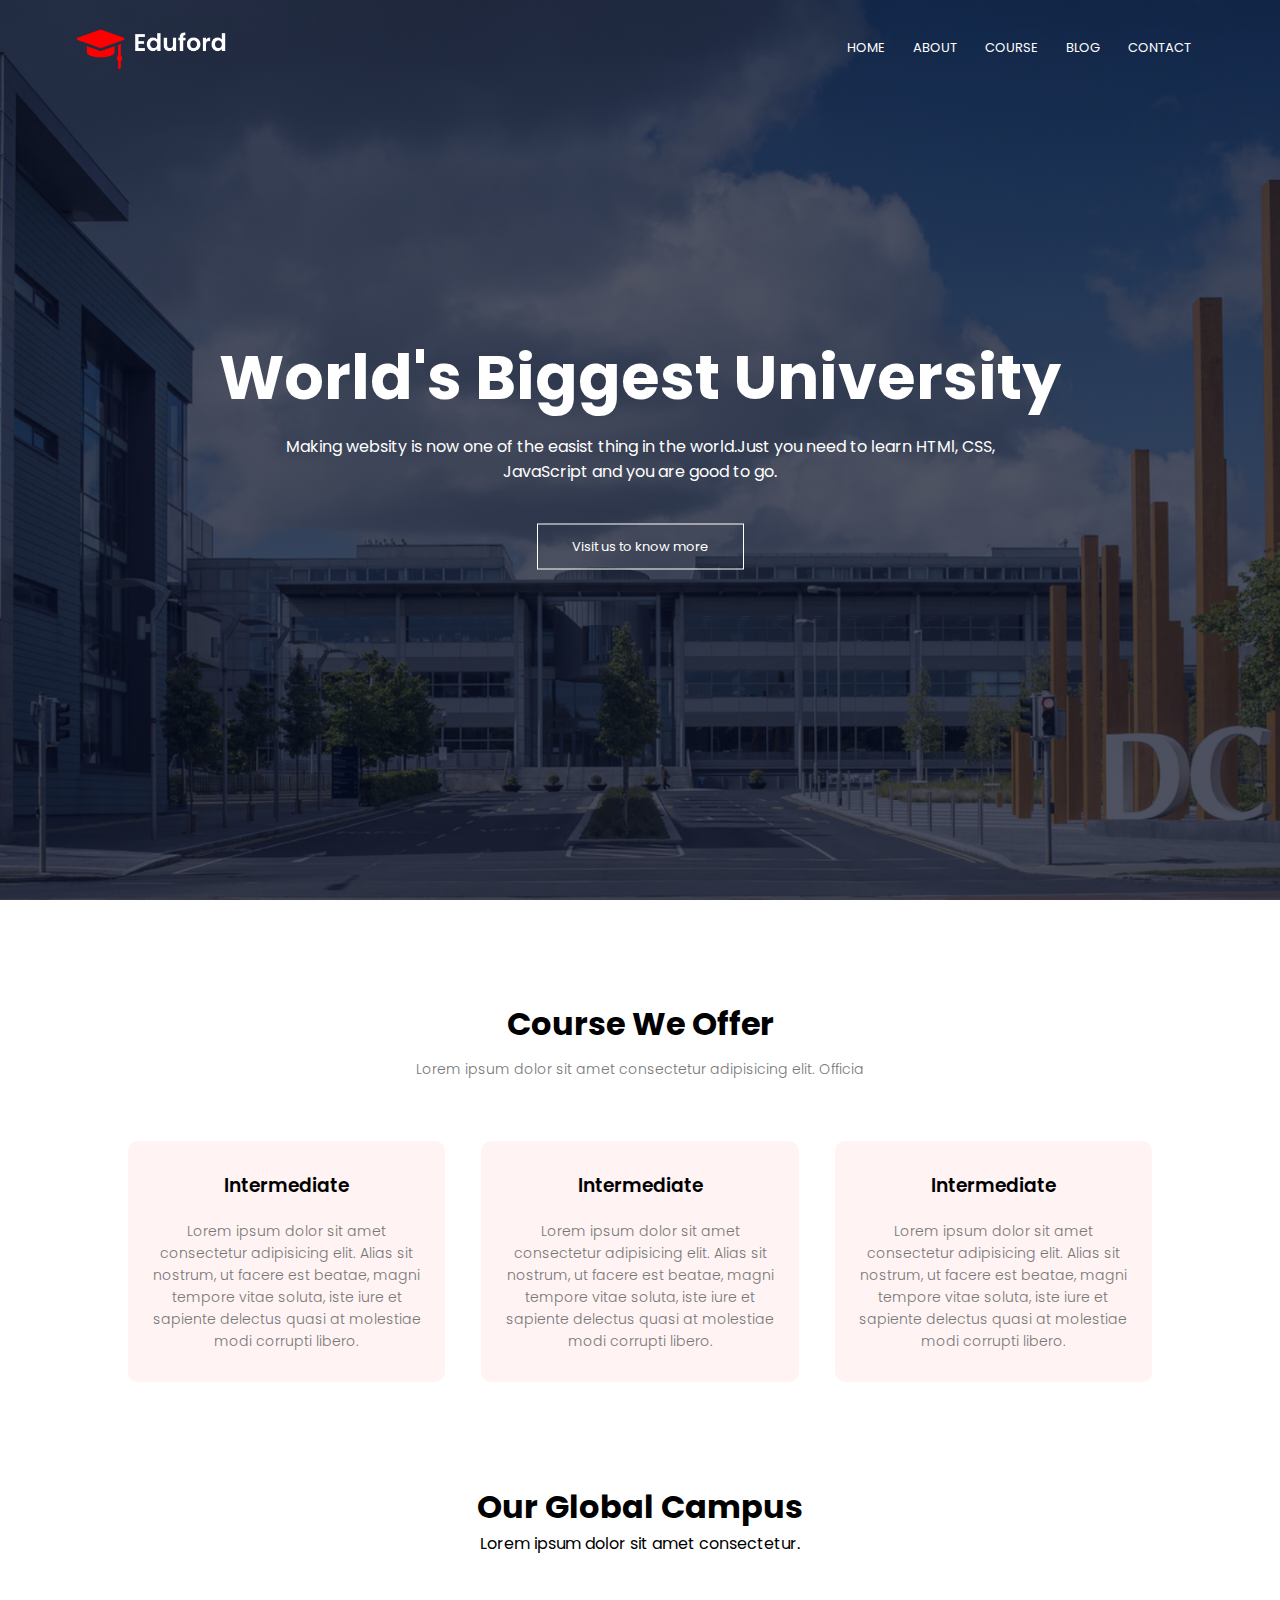
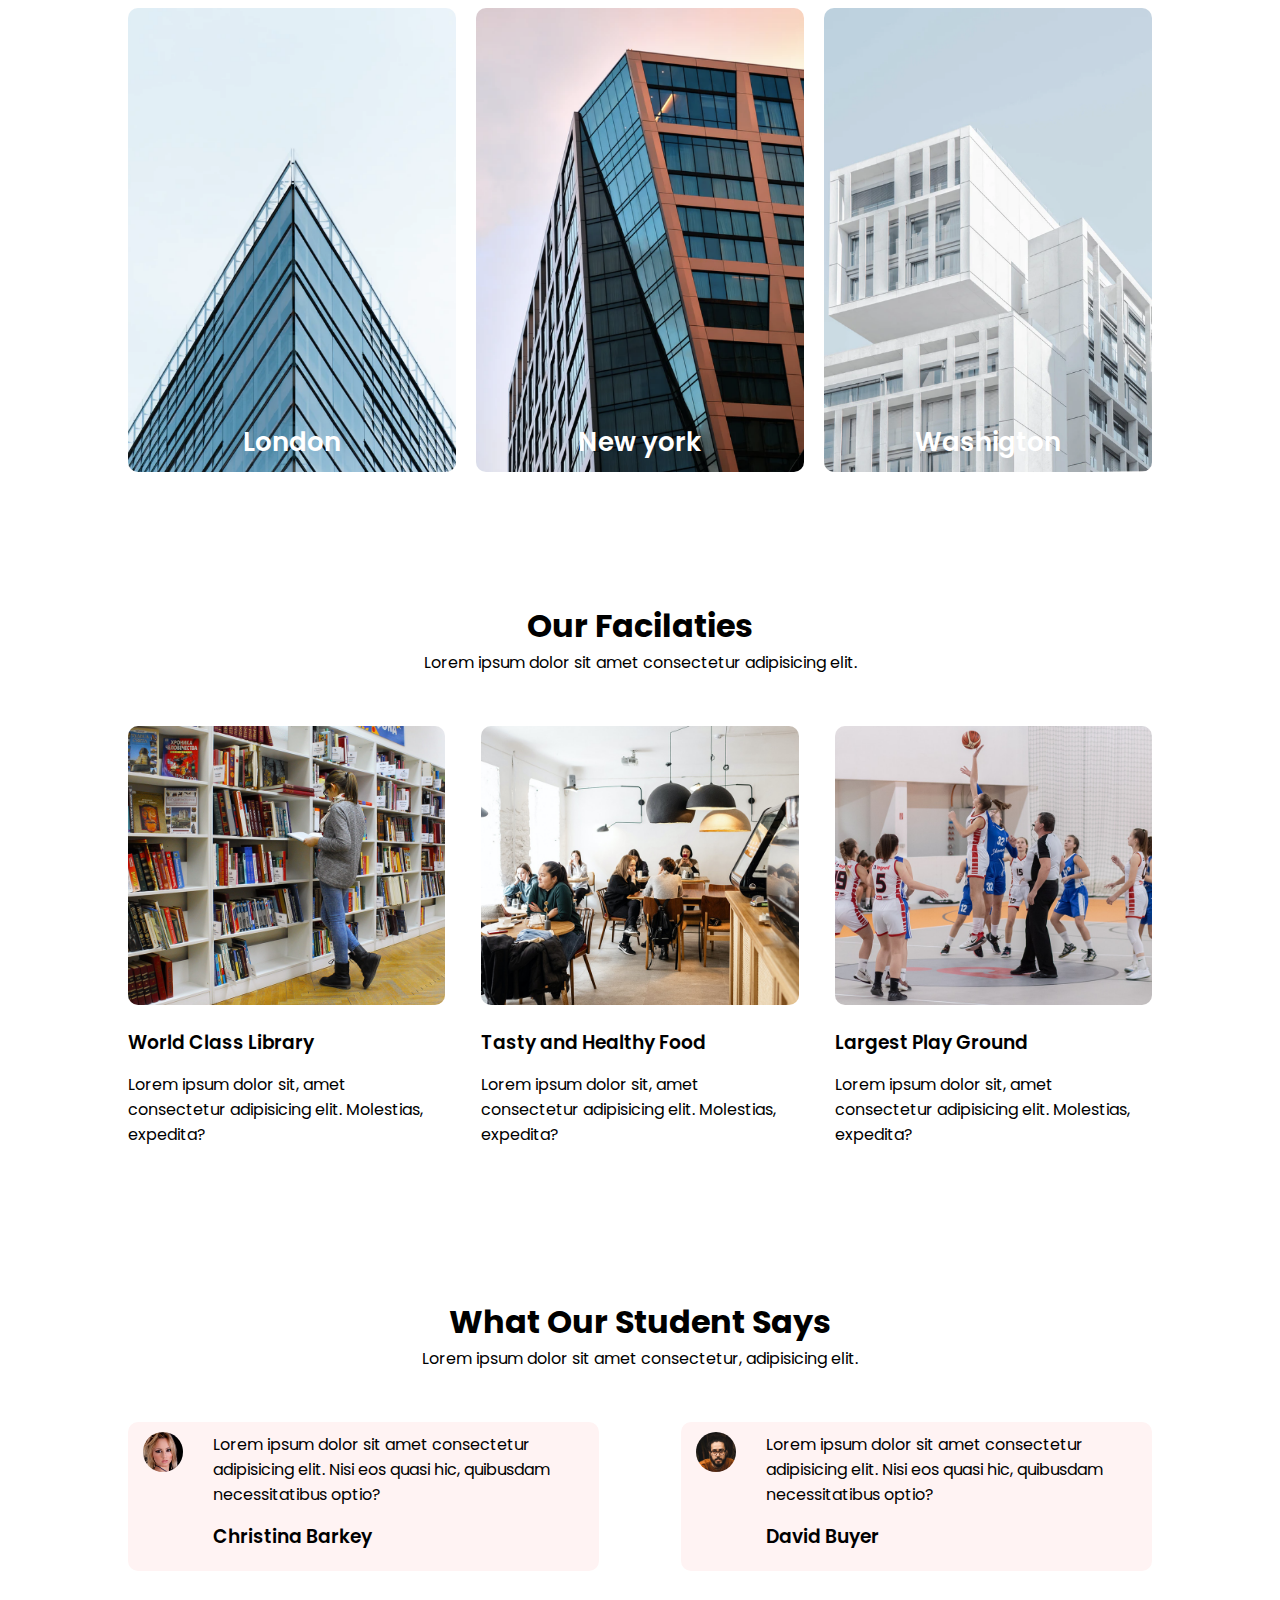
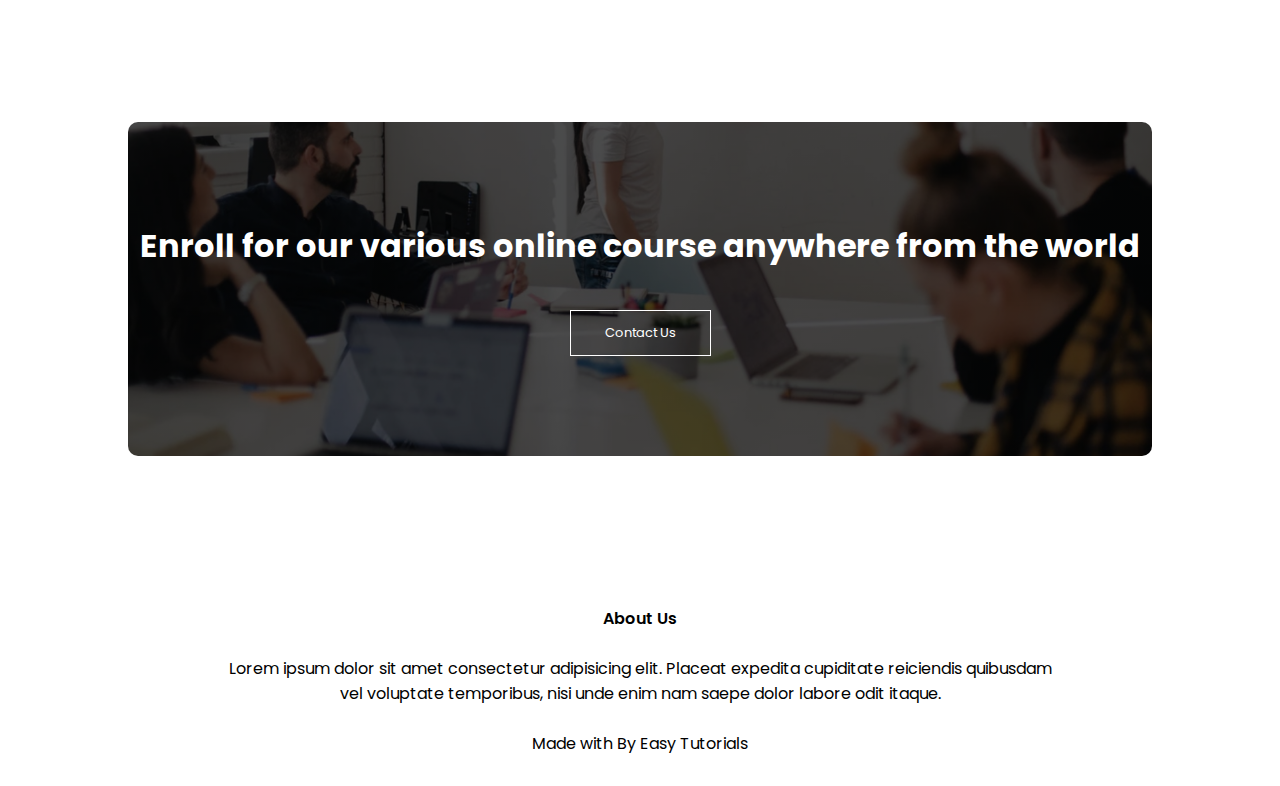
<file: index.html>
<!DOCTYPE html>
<html lang="en">
  <head>
    <meta charset="UTF-8" />
    <meta name="viewport" content="width=device-width, initial-scale=1.0" />
    <title>College Demo Website</title>
    <link
      rel="stylesheet"
      href="https://cdnjs.cloudflare.com/ajax/libs/font-awesome/6.4.0/css/all.min.css"
      integrity="sha512-iecdLmaskl7CVkqkXNQ/ZH/XLlvWZOJyj7Yy7tcenmpD1ypASozpmT/E0iPtmFIB46ZmdtAc9eNBvH0H/ZpiBw=="
      crossorigin="anonymous"
      referrerpolicy="no-referrer"
    />
    <link rel="stylesheet" href="style.css" />
  </head>
  <body>
    <div class="header">
      <div class="nav-bar">
        <div class="nav">
          <img src="images/logo.png" />
          <div class="nav-control">
            <div class="nav-links" id="navLinks">
              <i class="fa-solid fa-xmark" onclick="hiddenMenu()"></i>
              <ul>
                <li><a href="#">HOME</a></li>
                <li><a href="about.html">ABOUT</a></li>
                <li><a href="course.html">COURSE</a></li>
                <li><a href="blog.html">BLOG</a></li>
                <li><a href="contact.html">CONTACT</a></li>
              </ul>
            </div>
            <i class="fa-solid fa-bars" onclick="showMenu()"></i>
          </div>
        </div>
      </div>
      <div class="text-box">
        <h1>World's Biggest University</h1>
        <p>
          Making websity is now one of the easist thing in the world.Just you
          need to learn HTMl, CSS, <br />JavaScript and you are good to go.
        </p>
        <a href="#" class="btn">Visit us to know more</a>
      </div>
    </div>

    <!---Course Section--->
    <section class="course">
      <h1>Course We Offer</h1>
      <p>Lorem ipsum dolor sit amet consectetur adipisicing elit. Officia</p>
      <div class="row">
        <div class="course-col">
          <h3>Intermediate</h3>
          <p>
            Lorem ipsum dolor sit amet consectetur adipisicing elit. Alias sit
            nostrum, ut facere est beatae, magni tempore vitae soluta, iste iure
            et sapiente delectus quasi at molestiae modi corrupti libero.
          </p>
        </div>
        <div class="course-col">
          <h3>Intermediate</h3>
          <p>
            Lorem ipsum dolor sit amet consectetur adipisicing elit. Alias sit
            nostrum, ut facere est beatae, magni tempore vitae soluta, iste iure
            et sapiente delectus quasi at molestiae modi corrupti libero.
          </p>
        </div>
        <div class="course-col">
          <h3>Intermediate</h3>
          <p>
            Lorem ipsum dolor sit amet consectetur adipisicing elit. Alias sit
            nostrum, ut facere est beatae, magni tempore vitae soluta, iste iure
            et sapiente delectus quasi at molestiae modi corrupti libero.
          </p>
        </div>
      </div>
    </section>

    <section class="campus">
      <h1>Our Global Campus</h1>
      <p>Lorem ipsum dolor sit amet consectetur.</p>
      <div class="row">
        <div class="campus-col">
          <img src="images/london.png" />
          <div class="layer">
            <h3>London</h3>
          </div>
        </div>
        <div class="campus-col">
          <img src="images/newyork.png" />
          <div class="layer">
            <h3>New york</h3>
          </div>
        </div>
        <div class="campus-col">
          <img src="images/washington.png" />
          <div class="layer">
            <h3>Washigton</h3>
          </div>
        </div>
      </div>
    </section>
    <!---facilities--->
    <section class="facilaties">
      <h1>Our Facilaties</h1>
      <p>Lorem ipsum dolor sit amet consectetur adipisicing elit.</p>
      <div class="row">
        <div class="facilaties-col">
          <img src="images/library.png" alt="" />
          <h3>World Class Library</h3>
          <p>
            Lorem ipsum dolor sit, amet consectetur adipisicing elit. Molestias,
            expedita?
          </p>
        </div>
        <div class="facilaties-col">
          <img src="images/cafeteria.png" />
          <h3>Tasty and Healthy Food</h3>
          <p>
            Lorem ipsum dolor sit, amet consectetur adipisicing elit. Molestias,
            expedita?
          </p>
        </div>
        <div class="facilaties-col">
          <img src="images/basketball.png" />
          <h3>Largest Play Ground</h3>
          <p>
            Lorem ipsum dolor sit, amet consectetur adipisicing elit. Molestias,
            expedita?
          </p>
        </div>
      </div>
    </section>
    <!---Testimony--->
    <section class="testimonial">
      <h1>What Our Student Says</h1>
      <p>Lorem ipsum dolor sit amet consectetur, adipisicing elit.</p>
      <div class="row">
        <div class="testimonial-col">
          <img src="images/user1.jpg" />
          <div>
            <p>
              Lorem ipsum dolor sit amet consectetur adipisicing elit. Nisi eos
              quasi hic, quibusdam necessitatibus optio?
            </p>
            <h3>Christina Barkey</h3>
            <i class="fa-solid fa-star"></i>
            <i class="fa-solid fa-star"></i>
            <i class="fa-solid fa-star"></i>
            <i class="fa-solid fa-star"></i>
            <i class="fa-regular fa-star"></i>
          </div>
        </div>
        <div class="testimonial-col">
          <img src="images/user2.jpg" />
          <div>
            <p>
              Lorem ipsum dolor sit amet consectetur adipisicing elit. Nisi eos
              quasi hic, quibusdam necessitatibus optio?
            </p>
            <h3>David Buyer</h3>
            <i class="fa-solid fa-star"></i>
            <i class="fa-solid fa-star"></i>
            <i class="fa-solid fa-star"></i>
            <i class="fa-solid fa-star"></i>
            <i class="fa-solid fa-star-half-stroke"></i>
          </div>
        </div>
      </div>
    </section>

    <!---Call to Action--->
    <section class="cta">
      <h1>Enroll for our various online course anywhere from the world</h1>
      <a href="#" class="btn">Contact Us</a>
    </section>

    <!---Footer--->
    <section class="footer">
      <h4>About Us</h4>
      <p>
        Lorem ipsum dolor sit amet consectetur adipisicing elit. Placeat
        expedita cupiditate reiciendis quibusdam <br />
        vel voluptate temporibus, nisi unde enim nam saepe dolor labore odit
        itaque.
      </p>
      <div class="icons">
        <i class="fa-brands fa-facebook"></i>
        <i class="fa-brands fa-twitter"></i>
        <i class="fa-brands fa-instagram"></i>
        <i class="fa-brands fa-linkedin"></i>
      </div>
      <p>Made with <i class="fa-regular fa-heart"></i> By Easy Tutorials</p>
    </section>
    <script>
      var navLinks = document.getElementById("navLinks");
      function hiddenMenu() {
        navLinks.style.right = "-200px";
      }

      function showMenu() {
        navLinks.style.right = "0px";
      }
    </script>
  </body>
</html>
</file>
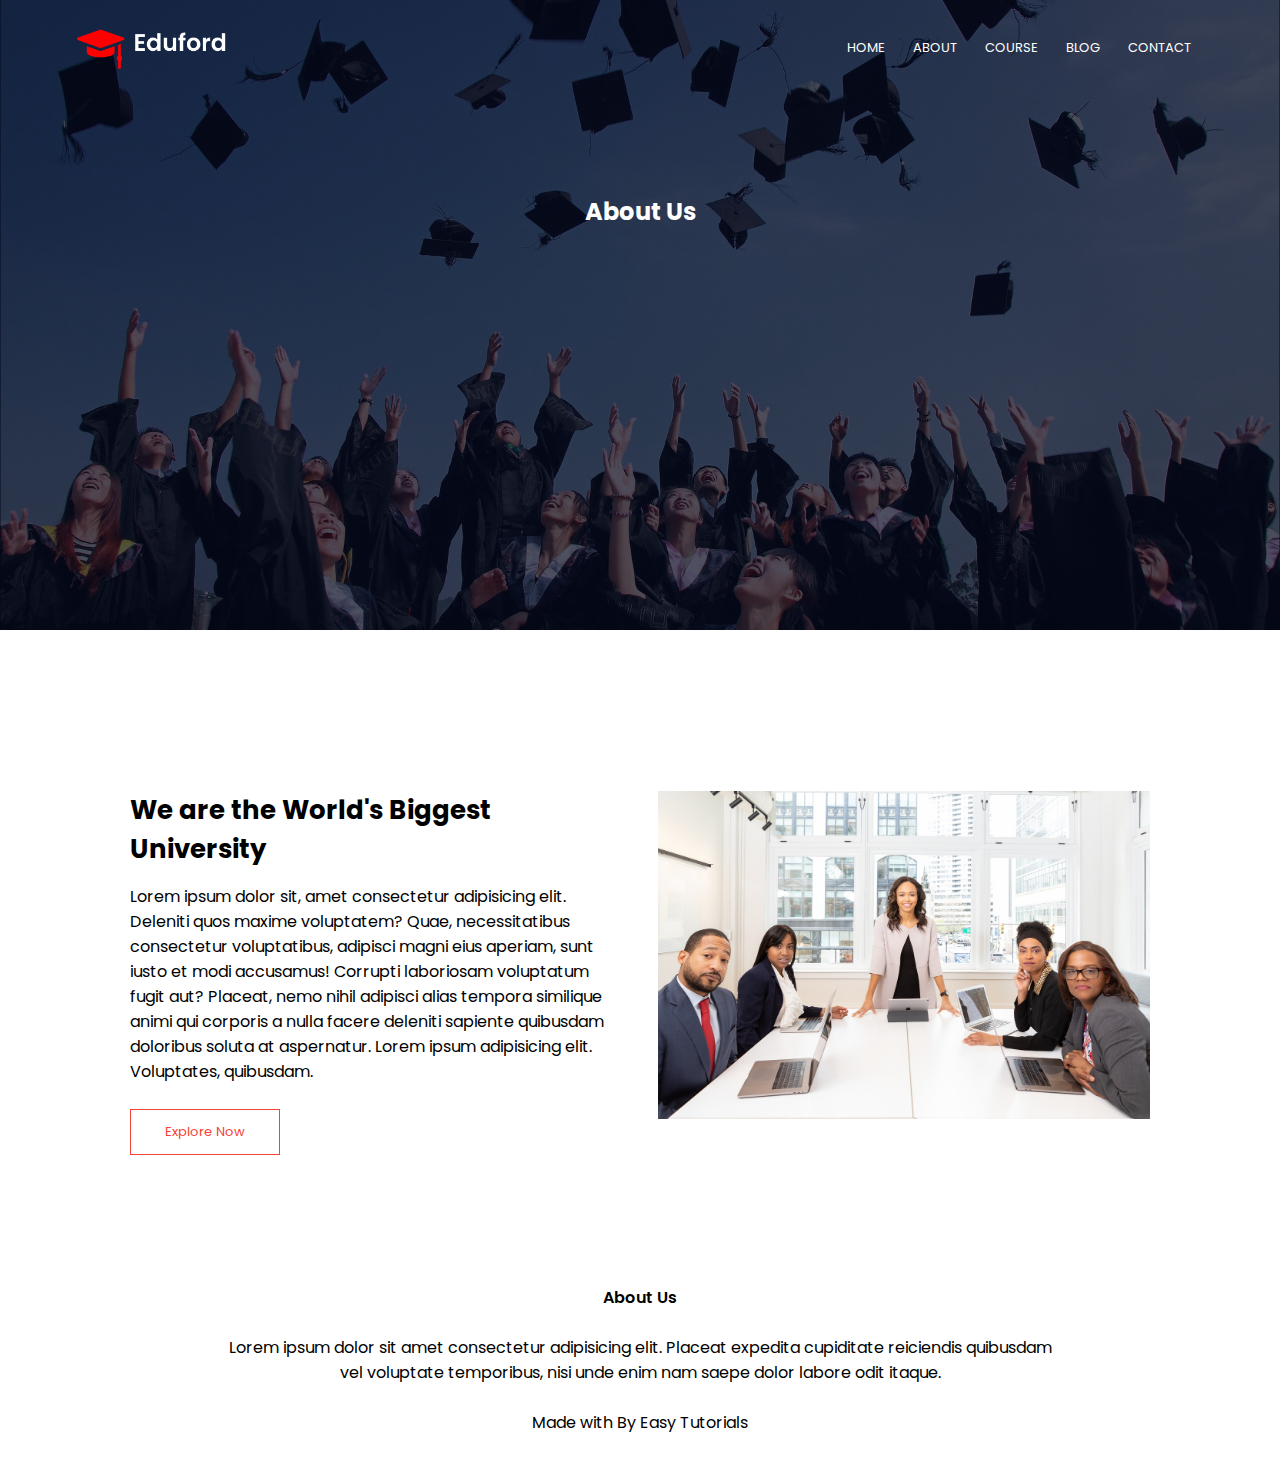
<file: about.html>
<!DOCTYPE html>
<html lang="en">
  <head>
    <meta charset="UTF-8" />
    <meta name="viewport" content="width=device-width, initial-scale=1.0" />
    <title>college</title>
    <link
      rel="stylesheet"
      href="https://cdnjs.cloudflare.com/ajax/libs/font-awesome/6.4.0/css/all.min.css"
      integrity="sha512-iecdLmaskl7CVkqkXNQ/ZH/XLlvWZOJyj7Yy7tcenmpD1ypASozpmT/E0iPtmFIB46ZmdtAc9eNBvH0H/ZpiBw=="
      crossorigin="anonymous"
      referrerpolicy="no-referrer"
    />
    <link rel="stylesheet" href="style.css" />
  </head>
  <body>
    <div class="sub-header">
      <div class="nav-bar">
        <div class="nav">
          <img src="images/logo.png" />
          <div class="nav-control">
            <div class="nav-links" id="navLinks">
              <i class="fa-solid fa-xmark" onclick="hiddenMenu()"></i>
              <ul>
                <li><a href="index.html">HOME</a></li>
                <li><a href="#">ABOUT</a></li>
                <li><a href="course.html">COURSE</a></li>
                <li><a href="blog.html">BLOG</a></li>
                <li><a href="contact.html">CONTACT</a></li>
              </ul>
            </div>
            <i class="fa-solid fa-bars" onclick="showMenu()"></i>
          </div>
        </div>
      </div>
      <h2>About Us</h2>
    </div>
    <section class="about">
      <div class="about-us">
        <div class="row">
          <div class="about-col">
            <h1>We are the World's Biggest University</h1>
            <p>
              Lorem ipsum dolor sit, amet consectetur adipisicing elit. Deleniti
              quos maxime voluptatem? Quae, necessitatibus consectetur
              voluptatibus, adipisci magni eius aperiam, sunt iusto et modi
              accusamus! Corrupti laboriosam voluptatum fugit aut? Placeat, nemo
              nihil adipisci alias tempora similique animi qui corporis a nulla
              facere deleniti sapiente quibusdam doloribus soluta at aspernatur.
              Lorem ipsum adipisicing elit. Voluptates, quibusdam.
            </p>
            <a href="#" class="btn red-btn">Explore Now</a>
          </div>
          <div class="about-col">
            <img src="images/about.jpg" />
          </div>
        </div>
      </div>
    </section>

    <section class="footer">
      <h4>About Us</h4>
      <p>
        Lorem ipsum dolor sit amet consectetur adipisicing elit. Placeat
        expedita cupiditate reiciendis quibusdam <br />
        vel voluptate temporibus, nisi unde enim nam saepe dolor labore odit
        itaque.
      </p>
      <div class="icons">
        <i class="fa-brands fa-facebook"></i>
        <i class="fa-brands fa-twitter"></i>
        <i class="fa-brands fa-instagram"></i>
        <i class="fa-brands fa-linkedin"></i>
      </div>
      <p>Made with <i class="fa-regular fa-heart"></i> By Easy Tutorials</p>
    </section>
    <script>
      var navLinks = document.getElementById("navLinks");
      function hiddenMenu() {
        navLinks.style.right = "-200px";
      }

      function showMenu() {
        navLinks.style.right = "0px";
      }
    </script>
  </body>
</html>
</file>
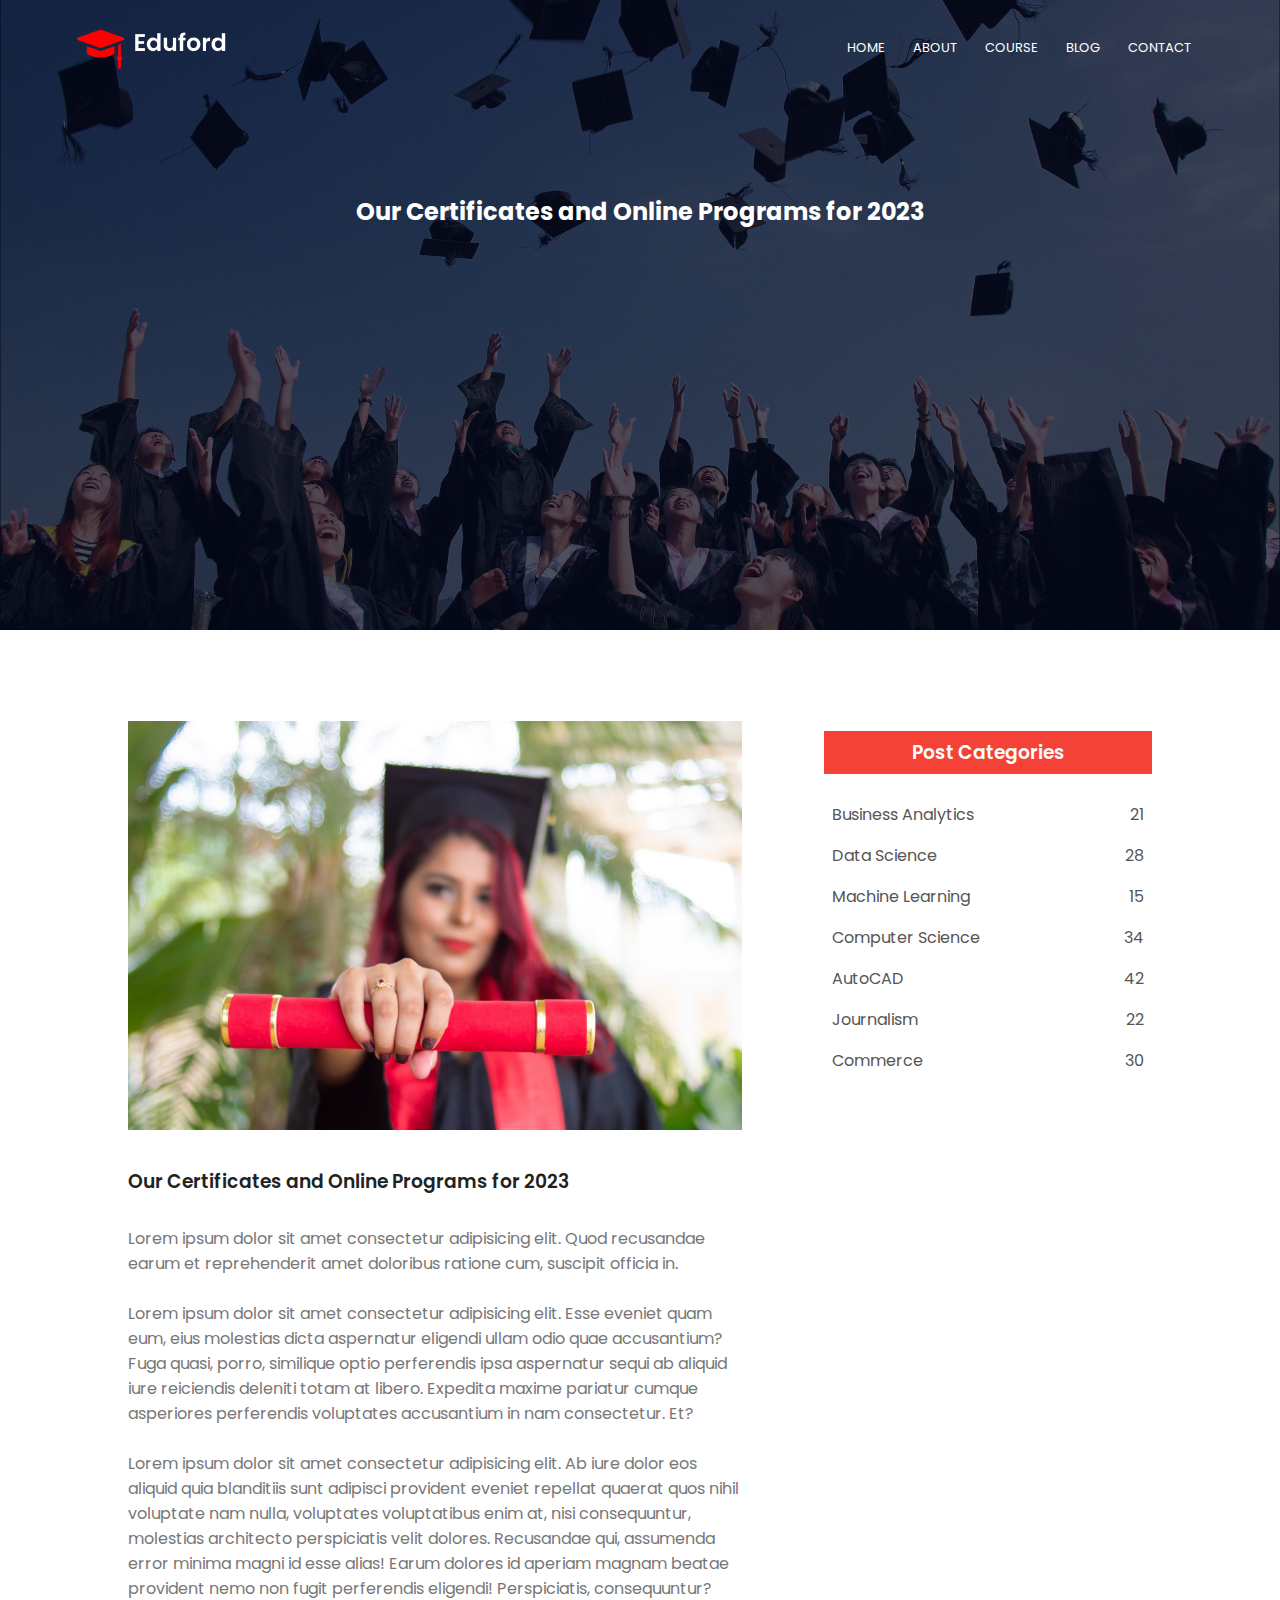
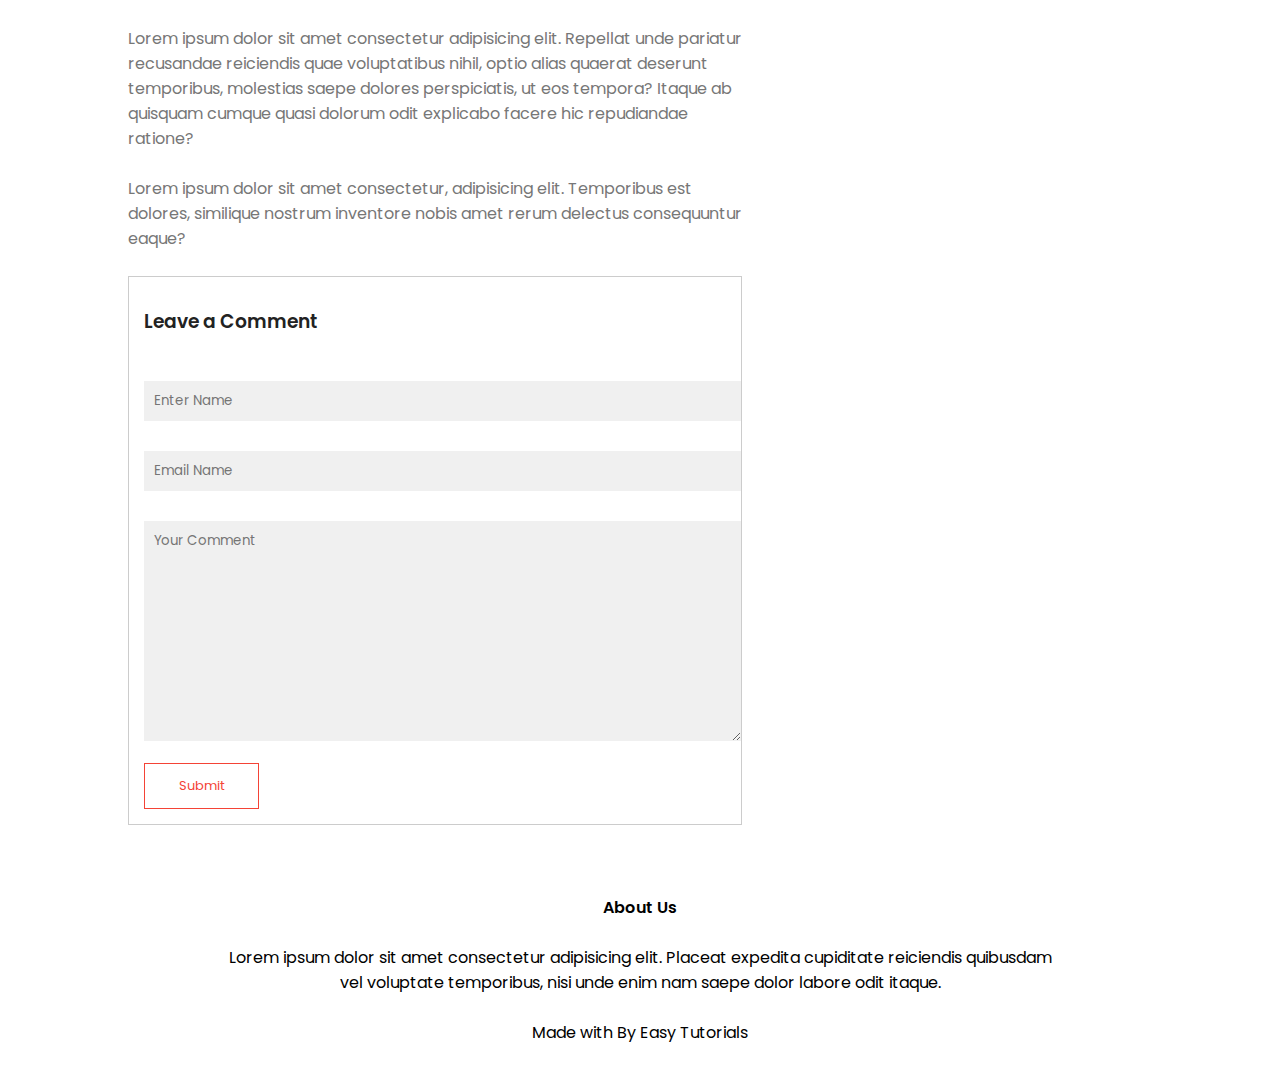
<file: blog.html>
<!DOCTYPE html>
<html lang="en">
  <head>
    <meta charset="UTF-8" />
    <meta name="viewport" content="width=device-width, initial-scale=1.0" />
    <title>college</title>
    <link
      rel="stylesheet"
      href="https://cdnjs.cloudflare.com/ajax/libs/font-awesome/6.4.0/css/all.min.css"
      integrity="sha512-iecdLmaskl7CVkqkXNQ/ZH/XLlvWZOJyj7Yy7tcenmpD1ypASozpmT/E0iPtmFIB46ZmdtAc9eNBvH0H/ZpiBw=="
      crossorigin="anonymous"
      referrerpolicy="no-referrer"
    />
    <link rel="stylesheet" href="style.css" />
  </head>
  <body>
    <!--Header Section-->

    <div class="sub-header">
      <div class="nav-bar">
        <div class="nav">
          <img src="images/logo.png" />
          <div class="nav-control">
            <div class="nav-links" id="navLinks">
              <i class="fa-solid fa-xmark" onclick="hiddenMenu()"></i>
              <ul>
                <li><a href="index.html">HOME</a></li>
                <li><a href="about.html">ABOUT</a></li>
                <li><a href="course.html">COURSE</a></li>
                <li><a href="#">BLOG</a></li>
                <li><a href="contact.html">CONTACT</a></li>
              </ul>
            </div>
            <i class="fa-solid fa-bars" onclick="showMenu()"></i>
          </div>
        </div>
      </div>
      <h2>Our Certificates and Online Programs for 2023</h2>
    </div>
    <!--Blog Section-->
    <section class="blog">
      <div class="row">
        <div class="blog-left-col">
          <img src="images/certificate.jpg" />
          <h3>Our Certificates and Online Programs for 2023</h3>
          <p>
            Lorem ipsum dolor sit amet consectetur adipisicing elit. Quod
            recusandae earum et reprehenderit amet doloribus ratione cum,
            suscipit officia in.
          </p>
          <br />
          <p>
            Lorem ipsum dolor sit amet consectetur adipisicing elit. Esse
            eveniet quam eum, eius molestias dicta aspernatur eligendi ullam
            odio quae accusantium? Fuga quasi, porro, similique optio
            perferendis ipsa aspernatur sequi ab aliquid iure reiciendis
            deleniti totam at libero. Expedita maxime pariatur cumque asperiores
            perferendis voluptates accusantium in nam consectetur. Et?
          </p>
          <br />
          <p>
            Lorem ipsum dolor sit amet consectetur adipisicing elit. Ab iure
            dolor eos aliquid quia blanditiis sunt adipisci provident eveniet
            repellat quaerat quos nihil voluptate nam nulla, voluptates
            voluptatibus enim at, nisi consequuntur, molestias architecto
            perspiciatis velit dolores. Recusandae qui, assumenda error minima
            magni id esse alias! Earum dolores id aperiam magnam beatae
            provident nemo non fugit perferendis eligendi! Perspiciatis,
            consequuntur?
          </p>
          <br />
          <p>
            Lorem ipsum dolor sit amet consectetur adipisicing elit. Repellat
            unde pariatur recusandae reiciendis quae voluptatibus nihil, optio
            alias quaerat deserunt temporibus, molestias saepe dolores
            perspiciatis, ut eos tempora? Itaque ab quisquam cumque quasi
            dolorum odit explicabo facere hic repudiandae ratione?
          </p>
          <br />
          <p>
            Lorem ipsum dolor sit amet consectetur, adipisicing elit. Temporibus
            est dolores, similique nostrum inventore nobis amet rerum delectus
            consequuntur eaque?
          </p>
          <br />

          <div class="comment-box">
            <h3>Leave a Comment</h3>
            <form action="#" method="post">
              <input type="text" placeholder="Enter Name" />
              <input type="email" placeholder="Email Name" />
              <textarea
                cols="10"
                rows="10"
                placeholder="Your Comment"
              ></textarea>
              <button type="submit" class="btn red-btn">Submit</button>
            </form>
          </div>
        </div>

        <div class="blog-right-col">
          <h3>Post Categories</h3>
          <div>
            <span>Business Analytics</span>
            <span>21</span>
          </div>
          <div>
            <span>Data Science</span>
            <span>28</span>
          </div>
          <div>
            <span>Machine Learning</span>
            <span>15</span>
          </div>
          <div>
            <span>Computer Science</span>
            <span>34</span>
          </div>
          <div>
            <span>AutoCAD</span>
            <span>42</span>
          </div>
          <div>
            <span>Journalism</span>
            <span>22</span>
          </div>
          <div>
            <span>Commerce</span>
            <span>30</span>
          </div>
        </div>
      </div>
    </section>
    <!--- footer section--->
    <section class="footer">
      <h4>About Us</h4>
      <p>
        Lorem ipsum dolor sit amet consectetur adipisicing elit. Placeat
        expedita cupiditate reiciendis quibusdam <br />
        vel voluptate temporibus, nisi unde enim nam saepe dolor labore odit
        itaque.
      </p>
      <div class="icons">
        <i class="fa-brands fa-facebook"></i>
        <i class="fa-brands fa-twitter"></i>
        <i class="fa-brands fa-instagram"></i>
        <i class="fa-brands fa-linkedin"></i>
      </div>
      <p>Made with <i class="fa-regular fa-heart"></i> By Easy Tutorials</p>
    </section>
    <script>
      var navLinks = document.getElementById("navLinks");
      function hiddenMenu() {
        navLinks.style.right = "-200px";
      }

      function showMenu() {
        navLinks.style.right = "0px";
      }
    </script>
  </body>
</html>
</file>
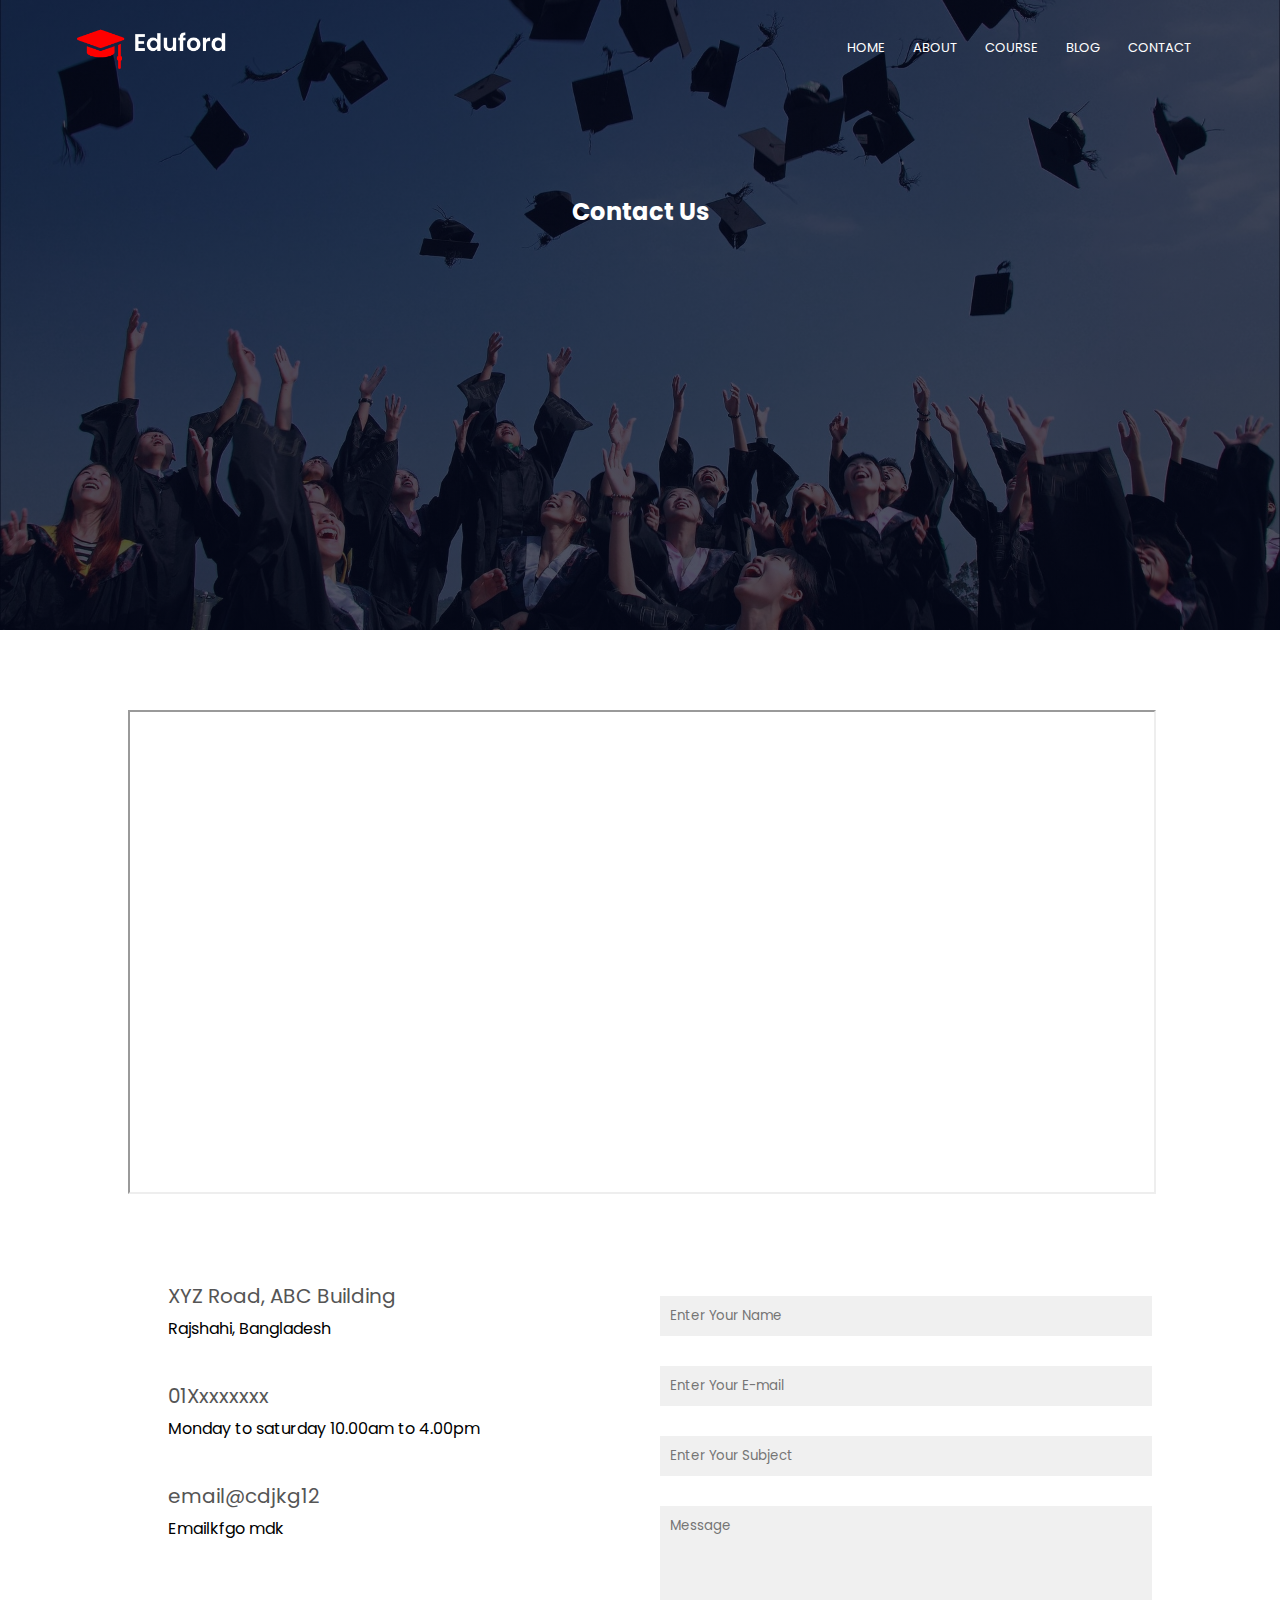
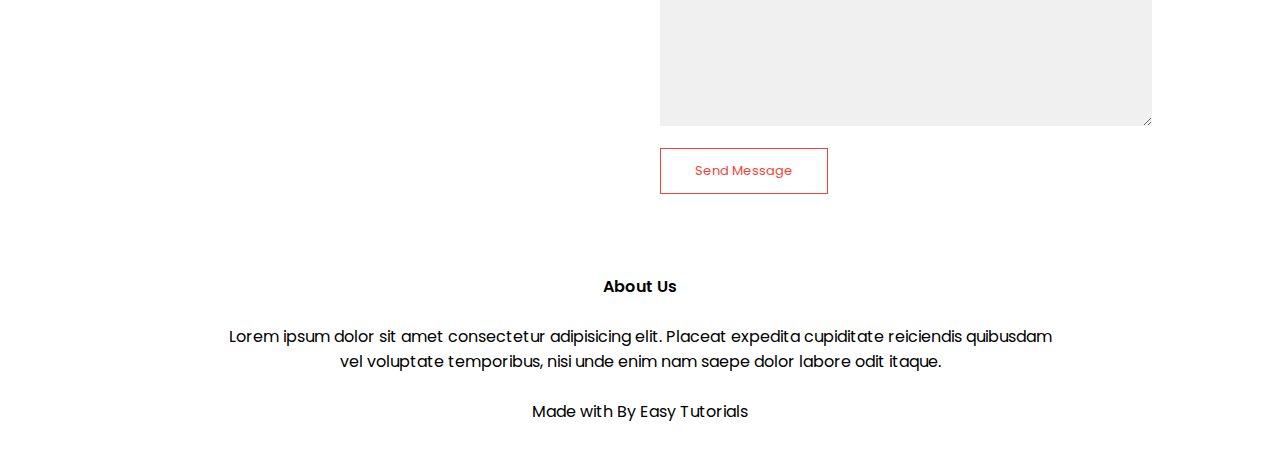
<file: contact.html>
<!DOCTYPE html>
<html lang="en">
  <head>
    <meta charset="UTF-8" />
    <meta name="viewport" content="width=device-width, initial-scale=1.0" />
    <title>college</title>
    <link
      rel="stylesheet"
      href="https://cdnjs.cloudflare.com/ajax/libs/font-awesome/6.4.0/css/all.min.css"
      integrity="sha512-iecdLmaskl7CVkqkXNQ/ZH/XLlvWZOJyj7Yy7tcenmpD1ypASozpmT/E0iPtmFIB46ZmdtAc9eNBvH0H/ZpiBw=="
      crossorigin="anonymous"
      referrerpolicy="no-referrer"
    />
    <link rel="stylesheet" href="style.css" />
  </head>
  <body>
    <div class="sub-header">
      <div class="nav-bar">
        <div class="nav">
          <img src="images/logo.png" />
          <div class="nav-control">
            <div class="nav-links" id="navLinks">
              <i class="fa-solid fa-xmark" onclick="hiddenMenu()"></i>
              <ul>
                <li><a href="index.html">HOME</a></li>
                <li><a href="about.html">ABOUT</a></li>
                <li><a href="course.html">COURSE</a></li>
                <li><a href="blog.html">BLOG</a></li>
                <li><a href="#">CONTACT</a></li>
              </ul>
            </div>
            <i class="fa-solid fa-bars" onclick="showMenu()"></i>
          </div>
        </div>
      </div>
      <h2>Contact Us</h2>
    </div>
    <!---Contact us--->
    <section class="location">
      <iframe
        src="https://www.google.com/maps/d/embed?mid=1B1lAsUpYFg82Je7XN1_cxRPf1UU&hl=en_US&ehbc=2E312F"
        width="640"
        height="480"
      ></iframe>
    </section>

    <section class="contact-us">
      <div class="row">
        <div class="contact-col">
          <div>
            <i class="fa-solid fa-house"></i>
            <span>
              <h5>XYZ Road, ABC Building</h5>
              <p>Rajshahi, Bangladesh</p>
            </span>
          </div>

          <div>
            <i class="fa-solid fa-phone"></i>
            <span>
              <h5>01Xxxxxxxx</h5>
              <p>Monday to saturday 10.00am to 4.00pm</p>
            </span>
          </div>

          <div>
            <i class="fa-solid fa-envelope"></i>
            <span>
              <h5>email@cdjkg12</h5>
              <p>Emailkfgo mdk</p>
            </span>
          </div>
        </div>

        <div class="contact-col">
          <form action="#" method="post">
            <input type="text" placeholder="Enter Your Name" required />
            <input type="email" placeholder="Enter Your E-mail" required />
            <input type="text" placeholder="Enter Your Subject" required />
            <textarea cols="8" rows="10" placeholder="Message"></textarea>
            <button type="submit" class="btn red-btn">Send Message</button>
          </form>
        </div>
      </div>
    </section>

    <section class="footer">
      <h4>About Us</h4>
      <p>
        Lorem ipsum dolor sit amet consectetur adipisicing elit. Placeat
        expedita cupiditate reiciendis quibusdam <br />
        vel voluptate temporibus, nisi unde enim nam saepe dolor labore odit
        itaque.
      </p>
      <div class="icons">
        <i class="fa-brands fa-facebook"></i>
        <i class="fa-brands fa-twitter"></i>
        <i class="fa-brands fa-instagram"></i>
        <i class="fa-brands fa-linkedin"></i>
      </div>
      <p>Made with <i class="fa-regular fa-heart"></i> By Easy Tutorials</p>
    </section>
    <script>
      var navLinks = document.getElementById("navLinks");
      function hiddenMenu() {
        navLinks.style.right = "-200px";
      }

      function showMenu() {
        navLinks.style.right = "0px";
      }
    </script>
  </body>
</html>
</file>
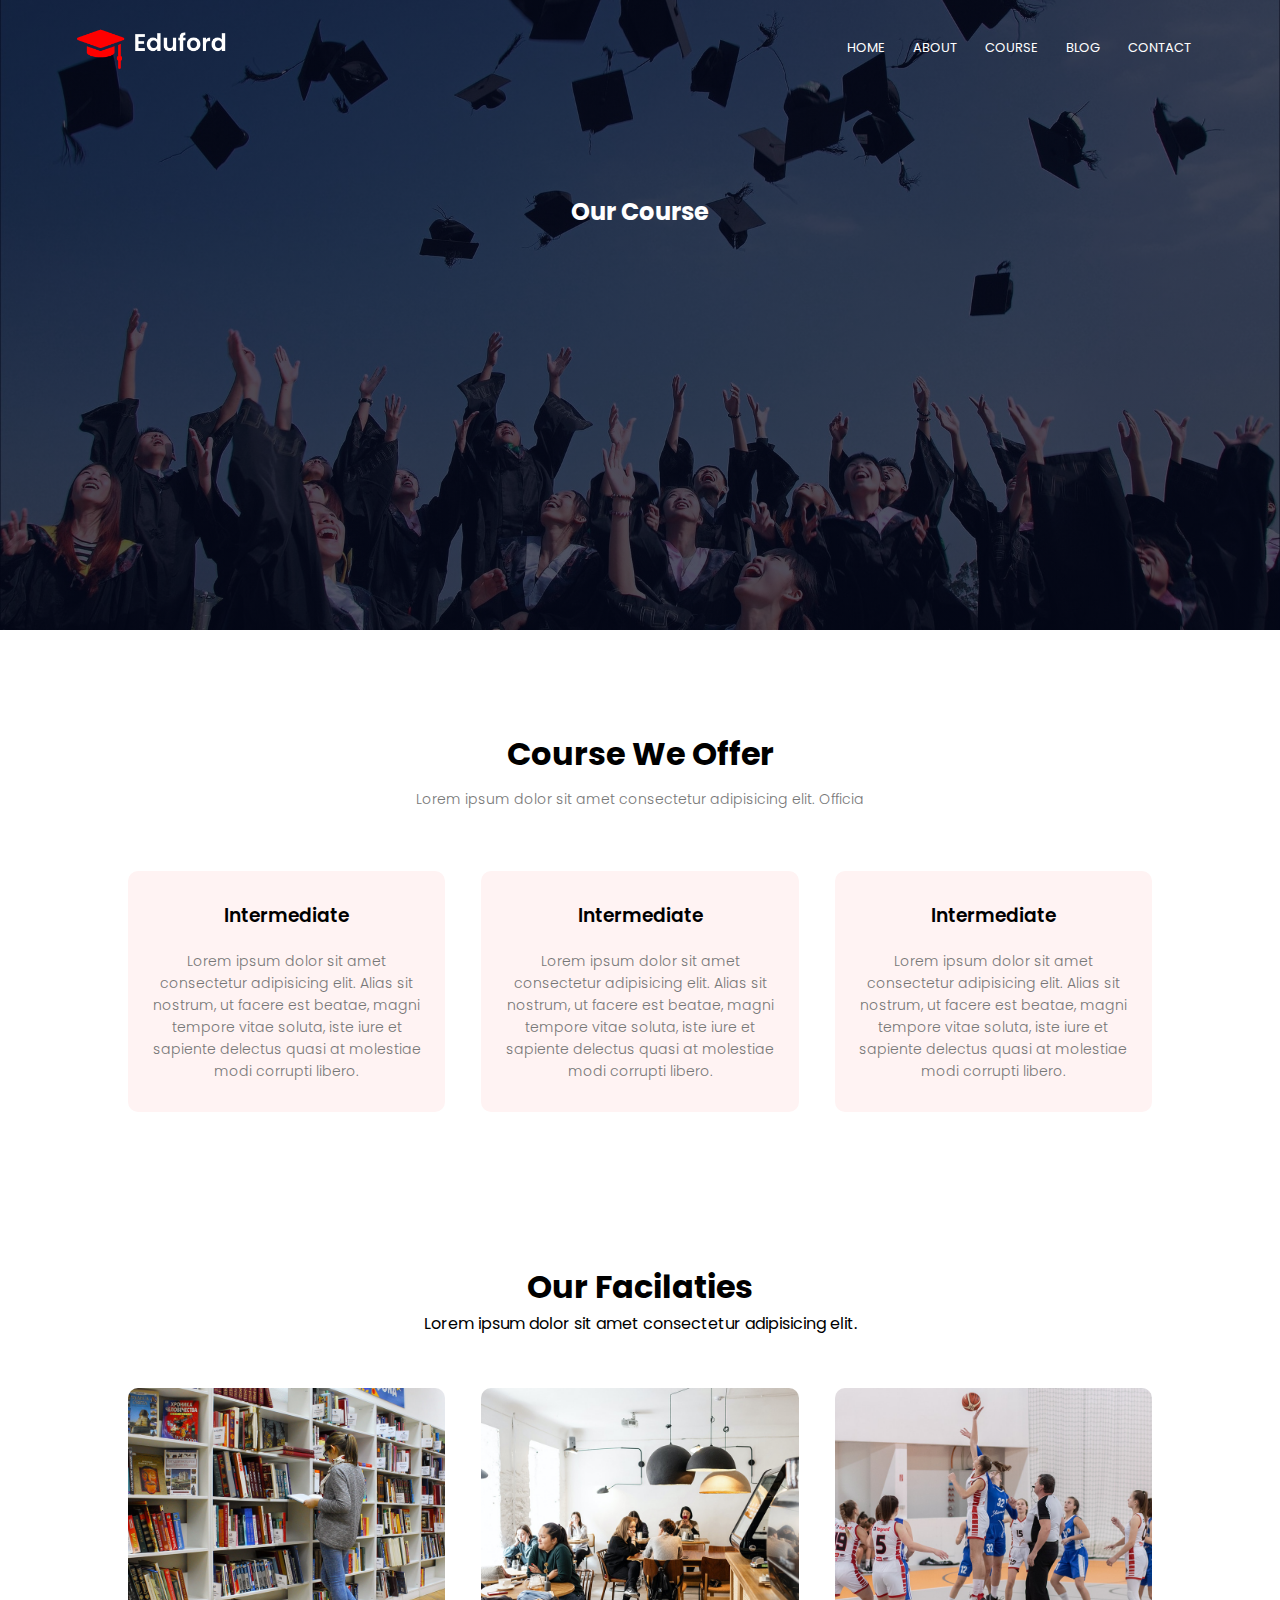
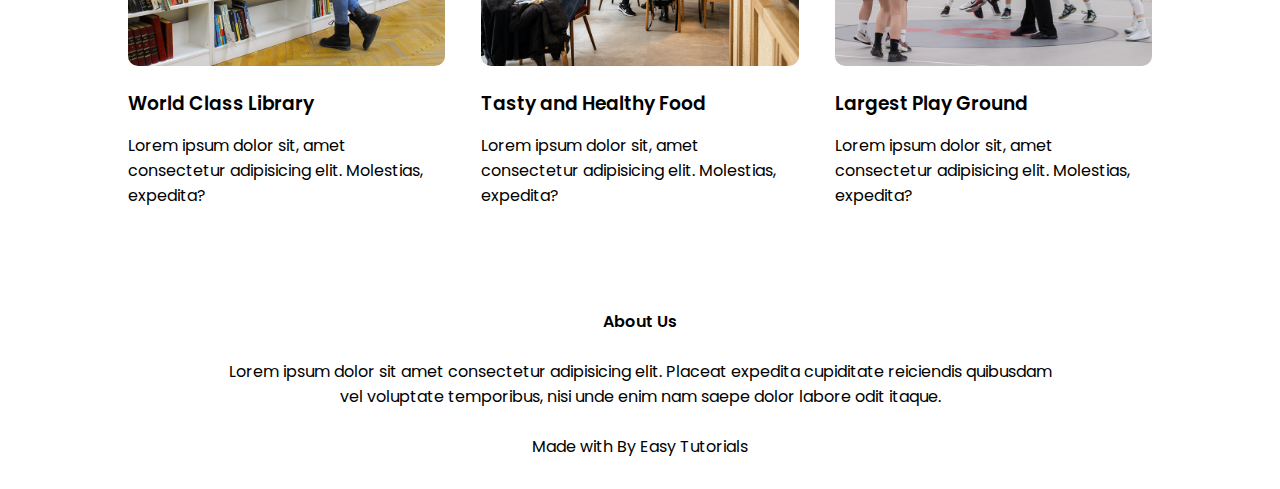
<file: course.html>
<!DOCTYPE html>
<html lang="en">
  <head>
    <meta charset="UTF-8" />
    <meta name="viewport" content="width=device-width, initial-scale=1.0" />
    <title>college</title>
    <link
      rel="stylesheet"
      href="https://cdnjs.cloudflare.com/ajax/libs/font-awesome/6.4.0/css/all.min.css"
      integrity="sha512-iecdLmaskl7CVkqkXNQ/ZH/XLlvWZOJyj7Yy7tcenmpD1ypASozpmT/E0iPtmFIB46ZmdtAc9eNBvH0H/ZpiBw=="
      crossorigin="anonymous"
      referrerpolicy="no-referrer"
    />
    <link rel="stylesheet" href="style.css" />
  </head>
  <body>
    <div class="sub-header">
      <div class="nav-bar">
        <div class="nav">
          <img src="images/logo.png" />
          <div class="nav-control">
            <div class="nav-links" id="navLinks">
              <i class="fa-solid fa-xmark" onclick="hiddenMenu()"></i>
              <ul>
                <li><a href="index.html">HOME</a></li>
                <li><a href="about.html">ABOUT</a></li>
                <li><a href="#">COURSE</a></li>
                <li><a href="blog.html">BLOG</a></li>
                <li><a href="contact.html">CONTACT</a></li>
              </ul>
            </div>
            <i class="fa-solid fa-bars" onclick="showMenu()"></i>
          </div>
        </div>
      </div>
      <h2>Our Course</h2>
    </div>
    <!---Course section-->

    <section class="course">
      <h1>Course We Offer</h1>
      <p>Lorem ipsum dolor sit amet consectetur adipisicing elit. Officia</p>
      <div class="row">
        <div class="course-col">
          <h3>Intermediate</h3>
          <p>
            Lorem ipsum dolor sit amet consectetur adipisicing elit. Alias sit
            nostrum, ut facere est beatae, magni tempore vitae soluta, iste iure
            et sapiente delectus quasi at molestiae modi corrupti libero.
          </p>
        </div>
        <div class="course-col">
          <h3>Intermediate</h3>
          <p>
            Lorem ipsum dolor sit amet consectetur adipisicing elit. Alias sit
            nostrum, ut facere est beatae, magni tempore vitae soluta, iste iure
            et sapiente delectus quasi at molestiae modi corrupti libero.
          </p>
        </div>
        <div class="course-col">
          <h3>Intermediate</h3>
          <p>
            Lorem ipsum dolor sit amet consectetur adipisicing elit. Alias sit
            nostrum, ut facere est beatae, magni tempore vitae soluta, iste iure
            et sapiente delectus quasi at molestiae modi corrupti libero.
          </p>
        </div>
      </div>
    </section>

    <!---Facilities-->
    <section class="facilaties">
      <h1>Our Facilaties</h1>
      <p>Lorem ipsum dolor sit amet consectetur adipisicing elit.</p>
      <div class="row">
        <div class="facilaties-col">
          <img src="images/library.png" alt="" />
          <h3>World Class Library</h3>
          <p>
            Lorem ipsum dolor sit, amet consectetur adipisicing elit. Molestias,
            expedita?
          </p>
        </div>
        <div class="facilaties-col">
          <img src="images/cafeteria.png" />
          <h3>Tasty and Healthy Food</h3>
          <p>
            Lorem ipsum dolor sit, amet consectetur adipisicing elit. Molestias,
            expedita?
          </p>
        </div>
        <div class="facilaties-col">
          <img src="images/basketball.png" />
          <h3>Largest Play Ground</h3>
          <p>
            Lorem ipsum dolor sit, amet consectetur adipisicing elit. Molestias,
            expedita?
          </p>
        </div>
      </div>
    </section>

    <section class="footer">
      <h4>About Us</h4>
      <p>
        Lorem ipsum dolor sit amet consectetur adipisicing elit. Placeat
        expedita cupiditate reiciendis quibusdam <br />
        vel voluptate temporibus, nisi unde enim nam saepe dolor labore odit
        itaque.
      </p>
      <div class="icons">
        <i class="fa-brands fa-facebook"></i>
        <i class="fa-brands fa-twitter"></i>
        <i class="fa-brands fa-instagram"></i>
        <i class="fa-brands fa-linkedin"></i>
      </div>
      <p>Made with <i class="fa-regular fa-heart"></i> By Easy Tutorials</p>
    </section>
    <script>
      var navLinks = document.getElementById("navLinks");
      function hiddenMenu() {
        navLinks.style.right = "-200px";
      }

      function showMenu() {
        navLinks.style.right = "0px";
      }
    </script>
  </body>
</html>
</file>
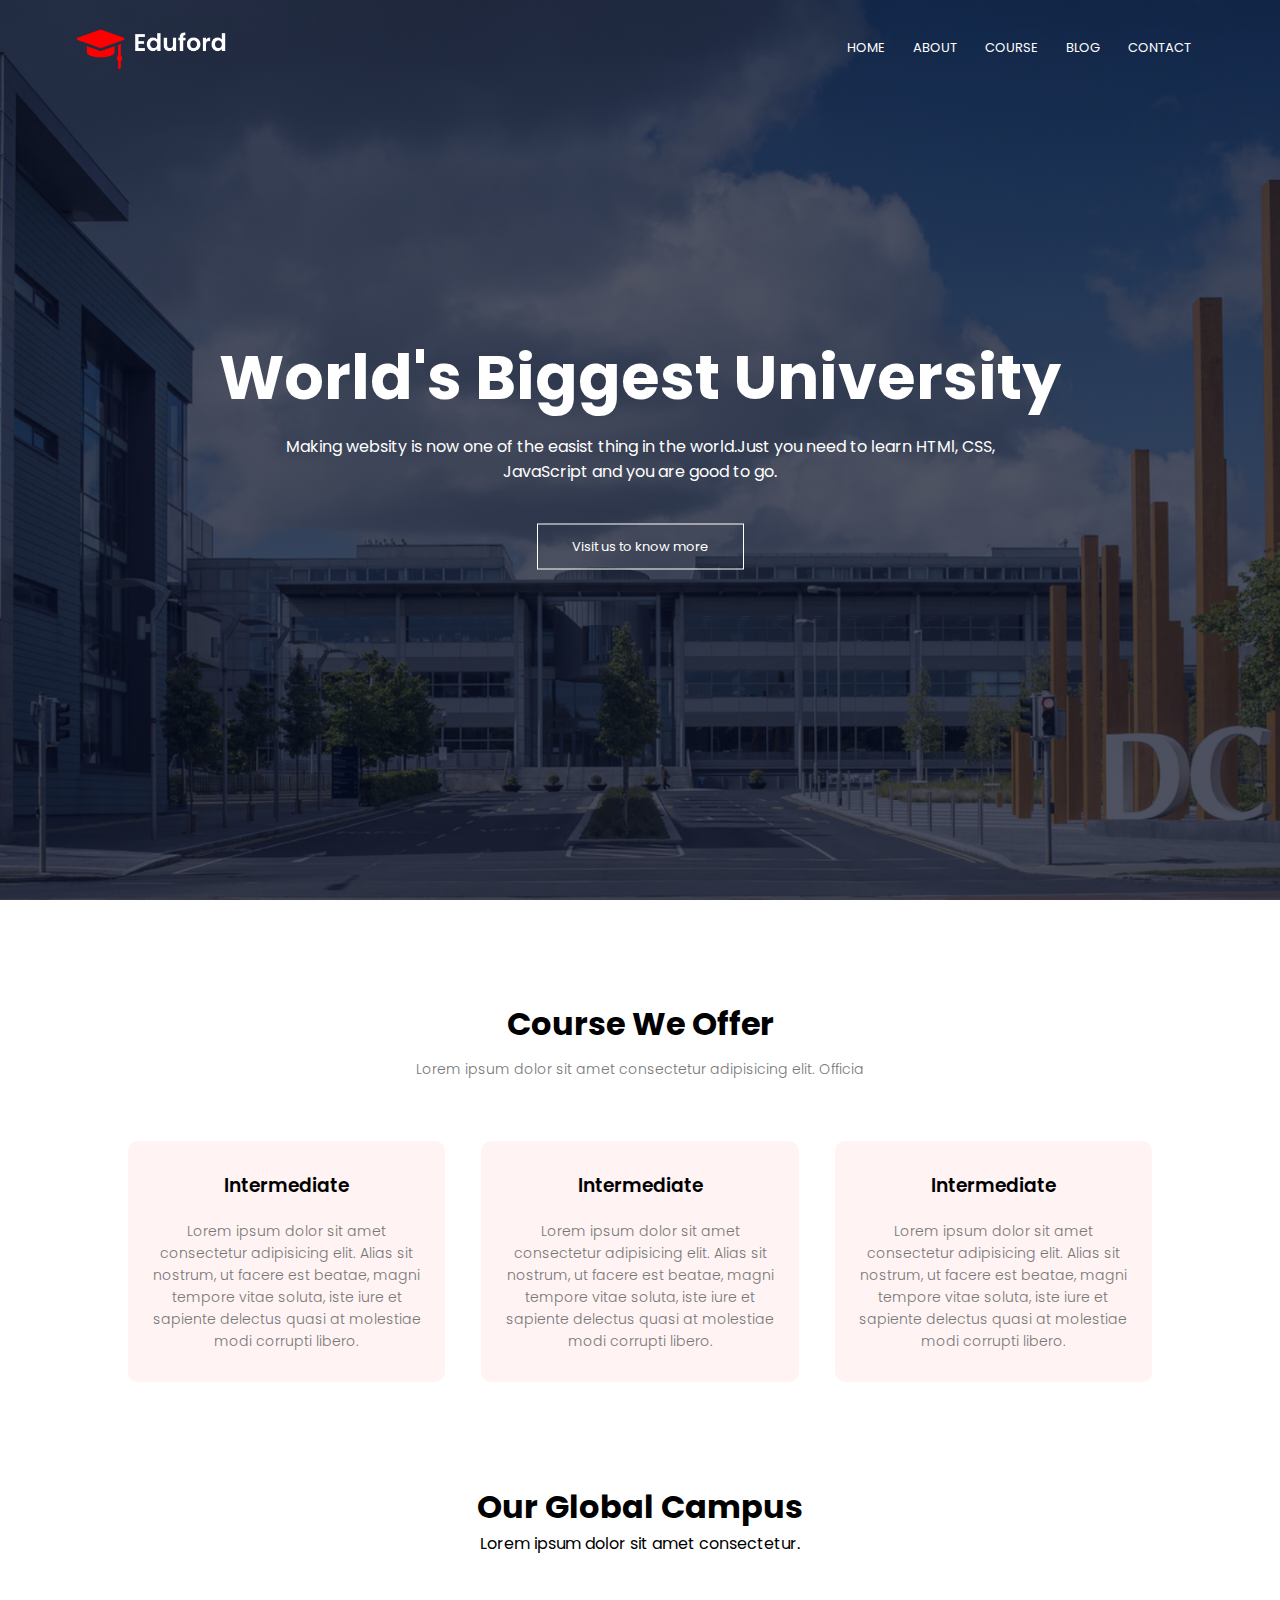
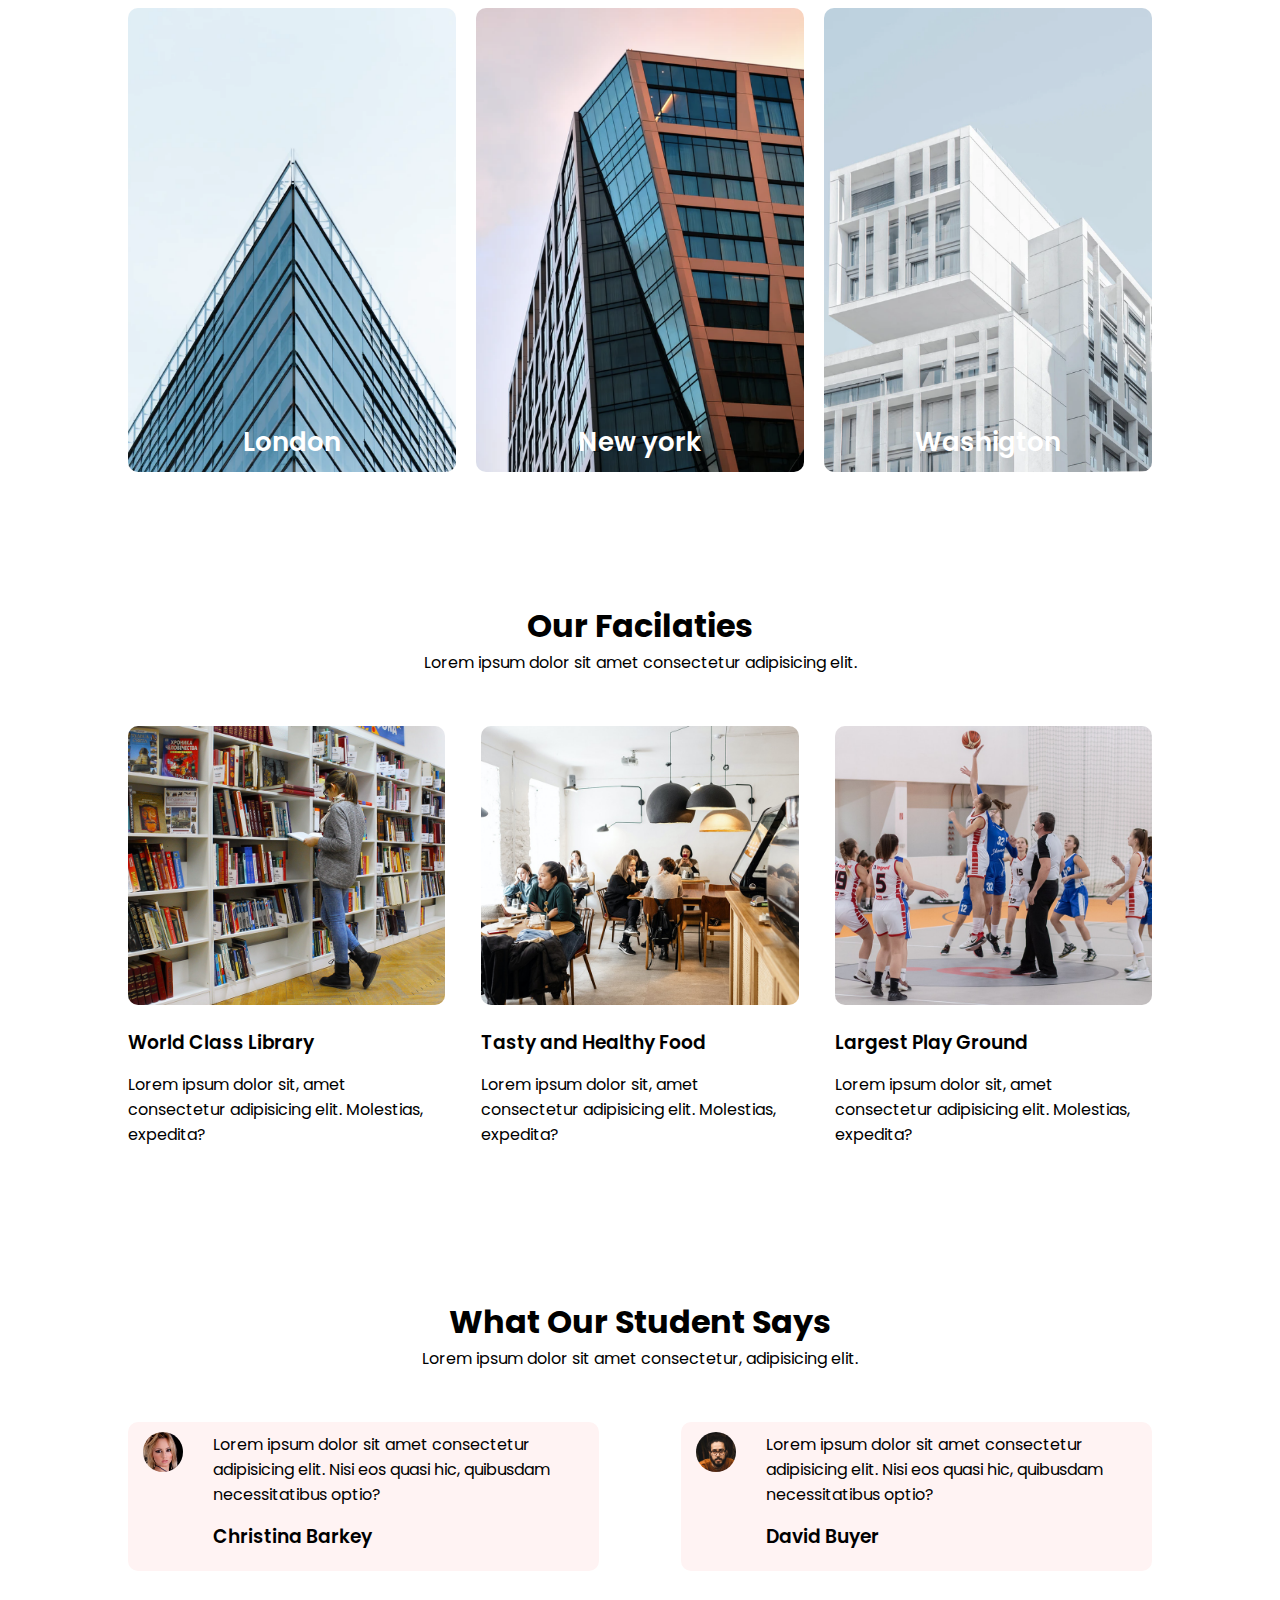
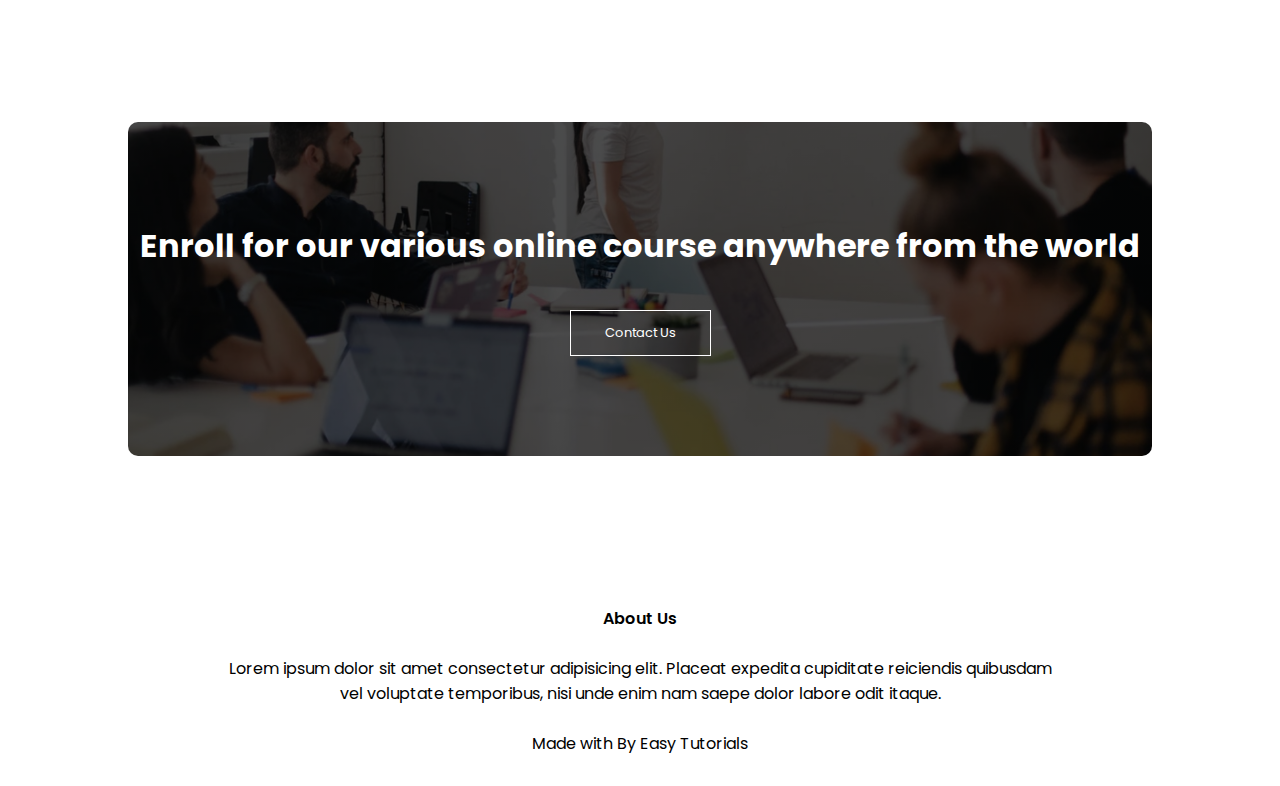
<file: home.html>
<!DOCTYPE html>
<html lang="en">
<head>
    <meta charset="UTF-8">
    <meta name="viewport" content="width=device-width, initial-scale=1.0">
    <title>college</title>
    <link rel="stylesheet" href="https://cdnjs.cloudflare.com/ajax/libs/font-awesome/6.4.0/css/all.min.css" integrity="sha512-iecdLmaskl7CVkqkXNQ/ZH/XLlvWZOJyj7Yy7tcenmpD1ypASozpmT/E0iPtmFIB46ZmdtAc9eNBvH0H/ZpiBw==" crossorigin="anonymous" referrerpolicy="no-referrer" />
    <link rel="stylesheet" href="style.css">

</head>
<body>
    <div class="header">
        <div class="nav-bar">
            <div class="nav">
                <img src="images/logo.png">
               <div class="nav-control">
                <div class="nav-links" id="navLinks">
                    <i class="fa-solid fa-xmark" onclick="hiddenMenu()"></i>
                    <ul>
                        <li><a href="#">HOME</a></li>
                        <li><a href="about.html">ABOUT</a></li>
                        <li><a href="course.html">COURSE</a></li>
                        <li><a href="blog.html">BLOG</a></li>
                        <li><a href="contact.html">CONTACT</a></li>
                    </ul>
                </div>
                <i class="fa-solid fa-bars" onclick="showMenu()"></i>
            </div>
            </div>
        </div>
        <div class="text-box">
            <h1>World's Biggest University</h1>
            <p>
                Making websity is now one of the easist thing in the world.Just you need to learn HTMl, CSS, <br>JavaScript and you are good to go.
            </p>
            <a href="#" class="btn">Visit us to know more</a>
        </div>
    </div>

<!---Course Section--->
<section class="course">
    <h1>Course We Offer</h1>
    <p>Lorem ipsum dolor sit amet consectetur adipisicing elit. Officia </p>
    <div class="row">
        <div class="course-col">
            <h3>Intermediate</h3>
            <p>Lorem ipsum dolor sit amet consectetur adipisicing elit. Alias sit nostrum, ut facere est beatae, magni tempore vitae soluta, iste iure et sapiente delectus quasi at molestiae modi corrupti libero.</p>
        </div>
        <div class="course-col">
            <h3>Intermediate</h3>
            <p>Lorem ipsum dolor sit amet consectetur adipisicing elit. Alias sit nostrum, ut facere est beatae, magni tempore vitae soluta, iste iure et sapiente delectus quasi at molestiae modi corrupti libero.</p>
        </div>
        <div class="course-col">
            <h3>Intermediate</h3>
            <p>Lorem ipsum dolor sit amet consectetur adipisicing elit. Alias sit nostrum, ut facere est beatae, magni tempore vitae soluta, iste iure et sapiente delectus quasi at molestiae modi corrupti libero.</p>
        </div>
    </div>
</section>

<section class="campus">
    <h1>Our Global Campus</h1>
    <p>Lorem ipsum dolor sit amet consectetur.</p>
    <div class="row">
        <div class="campus-col">
            <img src="images/london.png">
            <div class="layer">
                <h3>London</h3>
            </div>
        </div>
        <div class="campus-col">
            <img src="images/newyork.png">
            <div class="layer">
                <h3>New york</h3>
            </div>
        </div>
        <div class="campus-col">
            <img src="images/washington.png">
            <div class="layer">
                <h3>Washigton</h3>
            </div>
        </div>
    </div>
</section>
<!---facilities--->
<section class="facilaties">
     <h1>Our Facilaties</h1>
     <p>Lorem ipsum dolor sit amet consectetur adipisicing elit.</p>
     <div class="row">
        <div class="facilaties-col">
            <img src="images/library.png" alt="">
            <h3>World Class Library</h3>
            <p>Lorem ipsum dolor sit, amet consectetur adipisicing elit. Molestias, expedita?</p>
        </div>
        <div class="facilaties-col">
            <img src="images/cafeteria.png">
            <h3>Tasty and Healthy Food</h3>
            <p>Lorem ipsum dolor sit, amet consectetur adipisicing elit. Molestias, expedita?</p>
        </div>
        <div class="facilaties-col">
            <img src="images/basketball.png">
            <h3>Largest Play Ground</h3>
            <p>Lorem ipsum dolor sit, amet consectetur adipisicing elit. Molestias, expedita?</p>
        </div>
     </div>
</section>
<!---Testimony--->
<section class="testimonial">
    <h1>What Our Student Says</h1>
    <p>Lorem ipsum dolor sit amet consectetur, adipisicing elit.</p>
    <div class="row">
        <div class="testimonial-col">
            <img src="images/user1.jpg">
            <div>
                <p>Lorem ipsum dolor sit amet consectetur adipisicing elit. Nisi eos quasi hic, quibusdam necessitatibus optio?</p>
                <h3>Christina Barkey</h3>
                <i class="fa-solid fa-star"></i>
                <i class="fa-solid fa-star"></i>
                <i class="fa-solid fa-star"></i>
                <i class="fa-solid fa-star"></i>
                <i class="fa-regular fa-star"></i>
            </div>
        </div>
        <div class="testimonial-col">
            <img src="images/user2.jpg">
            <div>
                <p>Lorem ipsum dolor sit amet consectetur adipisicing elit. Nisi eos quasi hic, quibusdam necessitatibus optio?</p>
                <h3>David Buyer</h3>
                <i class="fa-solid fa-star"></i>
                <i class="fa-solid fa-star"></i>
                <i class="fa-solid fa-star"></i>
                <i class="fa-solid fa-star"></i>
                <i class="fa-solid fa-star-half-stroke"></i>
            </div>
        </div>
    </div>
</section>

<!---Call to Action--->
<section class="cta">
    <h1>Enroll for our various online course anywhere from the world</h1>
    <a href="#" class="btn">Contact Us</a>
</section>

<!---Footer--->
<section class="footer">
    <h4>About Us</h4>
    <p>Lorem ipsum dolor sit amet consectetur adipisicing elit. Placeat expedita cupiditate reiciendis quibusdam <br> vel voluptate temporibus, nisi unde enim nam saepe dolor labore odit itaque.</p>
    <div class="icons">
        <i class="fa-brands fa-facebook"></i>
        <i class="fa-brands fa-twitter"></i>
        <i class="fa-brands fa-instagram"></i>
        <i class="fa-brands fa-linkedin"></i>
    </div>
     <p>Made with <i class="fa-regular fa-heart"></i> By Easy Tutorials</p>
</section>
    <script>
        var navLinks=document.getElementById('navLinks')
        function hiddenMenu(){
            navLinks.style.right="-200px";
        }

        function showMenu(){
            navLinks.style.right="0px"
        }
    </script>
</body>
</html>
</file>
<file: style.css>
@import url('https://fonts.googleapis.com/css2?family=Poppins:wght@100;200;300;400;600;700&display=swap');

*{
   margin: 0px;
   padding: 0px;
   font-family: 'Poppins', sans-serif;

}

.header{
    height: 100vh;
    width: 100%;
    background: linear-gradient(rgba(4,9,30,0.7),rgba(4,9,30,0.7)), url(images/banner.png);
    background-position: center;
    background-size: cover;
    position: relative;
}

.nav{
    display: flex;
    padding: 2% 6%;
    justify-content: space-between;
    align-items: center;
}

.nav img{
    width: 150px;
}

.nav-links{
   flex: 1;
   text-align: right;
}

.nav ul li{
    display: inline-block;
    list-style-type: none;
    padding: 8px 12px;
}

.nav ul li::after{
    content: '';
    width: 0%;
    height: 2px;
    background-color: #f44336;
    display: block;
    transition: 0.5s;
    margin: auto;
}

.nav ul li:hover::after{
    width: 100%;
}

.nav ul li a{
    color: #fff;
    text-decoration: none;
    font-size: 13px;
}

.text-box{
position: absolute;
width: 90%;
color: #fff;
left: 50%;
top: 50%;
transform: translate(-50%, -50%);
text-align: center;
}

.text-box h1{
    font-size: 62px;
}

.text-box p{
    margin: 10px 0px 40px;
}

.btn{
    display: inline-block;
    color: #fff;
    text-decoration: none;
    border: 1px solid #fff;
    padding: 12px 34px;
    font-size: 13px;
    background: transparent;
    position: relative;
    transition: 1s;
}
.btn:hover{
    background-color: #f44336;
    border: 1px solid #f44336;
    border-radius: 5px;

}



.nav-control .fa-solid{
    display: none;
    margin: 10px;
    font-size: 22px;
    color: #fff;
    cursor: pointer;
}




@media(max-width: 700px) {
     .text-box h1{
        font-size: 25px;
     }
     .nav-links ul li{
        display: block;
     }
      .sub-header .nav-links{
        height: 70%;
      }
     .nav-links{
        position: absolute;
        background-color: #f44336;
        height: 100%;
        width: 200px;
        top: 0;
        right: 0px;
        text-align: left;
        z-index: 2;
        transition: 1s;
     }
     .nav-links ul{
        padding: 30px;
    }
    .nav-control .fa-solid{
        display: block;
        
    }

}

.course{
   width: 80%;
   margin: auto;
   margin-top: 100px;
   text-align: center;
}
.course p{
    color: #777;
    font-size: 14px;
    font-weight: 300;
    line-height: 22px;
    padding: 10px;

}

.row{
    display: flex;
    justify-content: space-between;
    
    margin-top: 5%;
    position: relative;
}
.course-col{
    flex-basis: 31%;
    background-color: #fff3f3;
    border-radius: 10px;
    margin-bottom: 5%;
    padding: 20px 12px;
    box-sizing: border-box;
    transition: 0.5s;
    position: relative;
    transition-timing-function: ease-in;


}

h3{
    text-align: center;
    font-weight: 600;
    margin: 10px 0px;
}

.course-col:hover{
    box-shadow: 0 0 20px 0 rgba(0,0,0,0.2);
}
@media(max-width: 700px){
    .row{
        flex-direction: column;
    }
    .course-col{
       flex: 1;
    }
    
}

.campus{
    width: 80%;
    margin: auto;
    padding-top: 50px;
    text-align: center;
}

.campus-col{
    flex-basis: 32%;
    border-radius: 10px;
    margin-bottom: 30px;
    position: relative;
    overflow: hidden;
}

.campus-col img{
    width: 100%;
    display: block;
}

.layer{
    position: absolute;
    top: 0;
     
    height: 100%;
    width: 100%;
    background-color: transparent;
    transition: 0.5s;
}

.layer:hover{
    background-color: rgba(226, 0, 0, 0.7);
}

.layer h3{
    width: 100%;
    font-weight: 600;
    color: #fff;
    font-size: 26px;
    bottom: 0;
    left: 50%;
    transform: translateX(-50%);
    position: absolute;
    opacity: 0px;
    transition: 0.5s;

}

.layer:hover h3{
    opacity: 1;
    bottom: 49%;
}

.facilaties{
    width: 80%;
    margin: auto;
    padding-top: 100px;
    text-align: center;
}

.facilaties-col{
    flex-basis: 31%;
    border-radius: 10px;
    margin-bottom: 5%;
    text-align: left;
}

.facilaties-col img{
    width: 100%;
    border-radius: 10px;
}
.facilaties-col p{
    padding: 0px;
}
.facilaties-col h3{
    margin-bottom: 15px;
    margin-top: 16px;
    text-align: left;
}

.testimonial{
    width: 80%;
    margin: auto;
    padding-top: 100px;
    text-align: center;
}

.testimonial-col{
    flex-basis: 44%;
    border-radius: 10px;
    margin-bottom: 5%;
    text-align: left;
    background-color: #fff3f3;
    padding: 10px;
    cursor: pointer;
    display: flex;

}

.testimonial-col img{
    height: 40px;
    margin-left: 5px;
    margin-right: 30px;
    border-radius: 50%;
}

.testimonial-col p{
    padding: 0px;
}

.testimonial-col h3{
    margin-top: 15px;
    text-align: left;
}

.testimonial-col .fa-solid{
    color: #f44336;
}

@media(max-width: 700px){
    .testimonial-col img{
       
        margin-left: 0px;
        margin-right: 15px;
    }
}

.cta{
    margin: 100px auto;
    width: 80%;
    background-image: linear-gradient(rgba(0, 0, 0, 0.7),rgba(0,0,0,0.7)), url("images/banner2.jpg");
     background-position: center;
     background-size: cover;
     border-radius: 10px;
     text-align: center;
     padding: 100px 0;

}

.cta h1{
    color: #fff;
    margin-bottom: 40px;
    padding: 0px;
}

@media(max-width: 700px){
    .cta h1{
        font-size: 24px;
    }
}

.footer{
    width: 100%;
    text-align: center;
    padding: 30px 0;
}

.footer h4{
    margin-top: 20px;
    margin-bottom: 25px;
    font-weight: 600;
} 

.icons .fa-brands{
    color: #f44336;
    margin: 0 13px;
    cursor: pointer;
    padding: 18px 0px;
}

.fa-heart{
    color: #f44336;
}

/* About Me */
.sub-header{
    height: 70vh;
    width: 100%;
    background-image: linear-gradient(rgba(4,9,30,0.7),rgba(4,9,30,0.7)), url('images/background.jpg');
    background-position: center;
    background-size: cover;
    text-align: center;
}

.sub-header h2{
    margin-top: 100px;
    color: #fff;
}

.about-us{
    width: 80%;
    margin: auto;
    padding-top: 80px;
    padding-bottom: 50px;
    overflow: hidden;
}
.about-col{
    flex-basis: 48%;
    padding: 30px 2px

}

.about-col img{
    width: 100%;
}

.about-col h1{
    text-align: left;
    padding-top: 0px;
    font-size: 26px;

}

.about-col p{
    padding: 15px 0px 25px;
}
.red-btn{
    border: 1px solid #f44336;
    background: transparent;
    color: #f44336;
}
.red-btn:hover{

    color: #fff;
    cursor: pointer;
}

.blog{
    width: 80%;
    margin: auto;
    padding: 40px 0px 20px;
}

.blog-left-col{
    flex-basis: 60%;

}

.blog-left-col img{
    width: 100%;
}
.blog-left-col h3{
    text-align: left;
    font-weight: 600;
    color: #222;
    padding-top: 20px;
    padding-bottom: 20px;
}

.blog-left-col p{
    color: #777;
}

.blog-right-col{
       flex-basis: 32%;
      
}
.blog-right-col h3{
    background-color: #f44336;
    color: #fff;
    padding: 7px 0;
    font-size: 16;
    margin-bottom: 20px;
}
.blog-right-col div{
    display: flex;
    align-items: center;
    justify-content: space-between;
    color: #555;
    padding: 8px;
    box-sizing: border-box;
}

.comment-box{
    border: 1px solid #ccc;
    padding-left: 15px;
    padding-bottom: 15px;
   
}

.comment-box input[type="text"],
.comment-box input[type="email"],
.comment-box textarea{
width: 100%;
box-sizing: border-box;
border: none;
outline: none;
background-color: #f0f0f0;
margin: 15px 0px;
padding: 10px;
}

.location{
    width: 80%;
    margin: 80px auto;
}

.location iframe{
    width: 100%;
}

.contact-us{
    width: 80%;
    margin: auto;
}

.contact-col{
    flex-basis: 48%;
    margin-bottom: 30px;
}

.contact-col div{
    display: flex;   
    align-items: center;
    margin-bottom: 40px;

}

.contact-col div .fa-house,
.contact-col div .fa-phone,
.contact-col div .fa-envelope{
    font-size: 28px;
    margin: 10px;
    margin-right: 30px;
    color: #f44336;
}
.contact-col div p{
    padding: 0;
}
.contact-col div h5{
    font-size: 20px;
    margin-bottom: 5px;
    color: #555;
    font-weight: 400;
}

.contact-us input[type="text"],
.contact-us input[type="email"],
.contact-us textarea{
    width: 100%;
    box-sizing: border-box;
    border: none;
    outline: none;
    background-color: #f0f0f0;
    margin: 15px 0px;
    padding: 10px;
}
</file>
